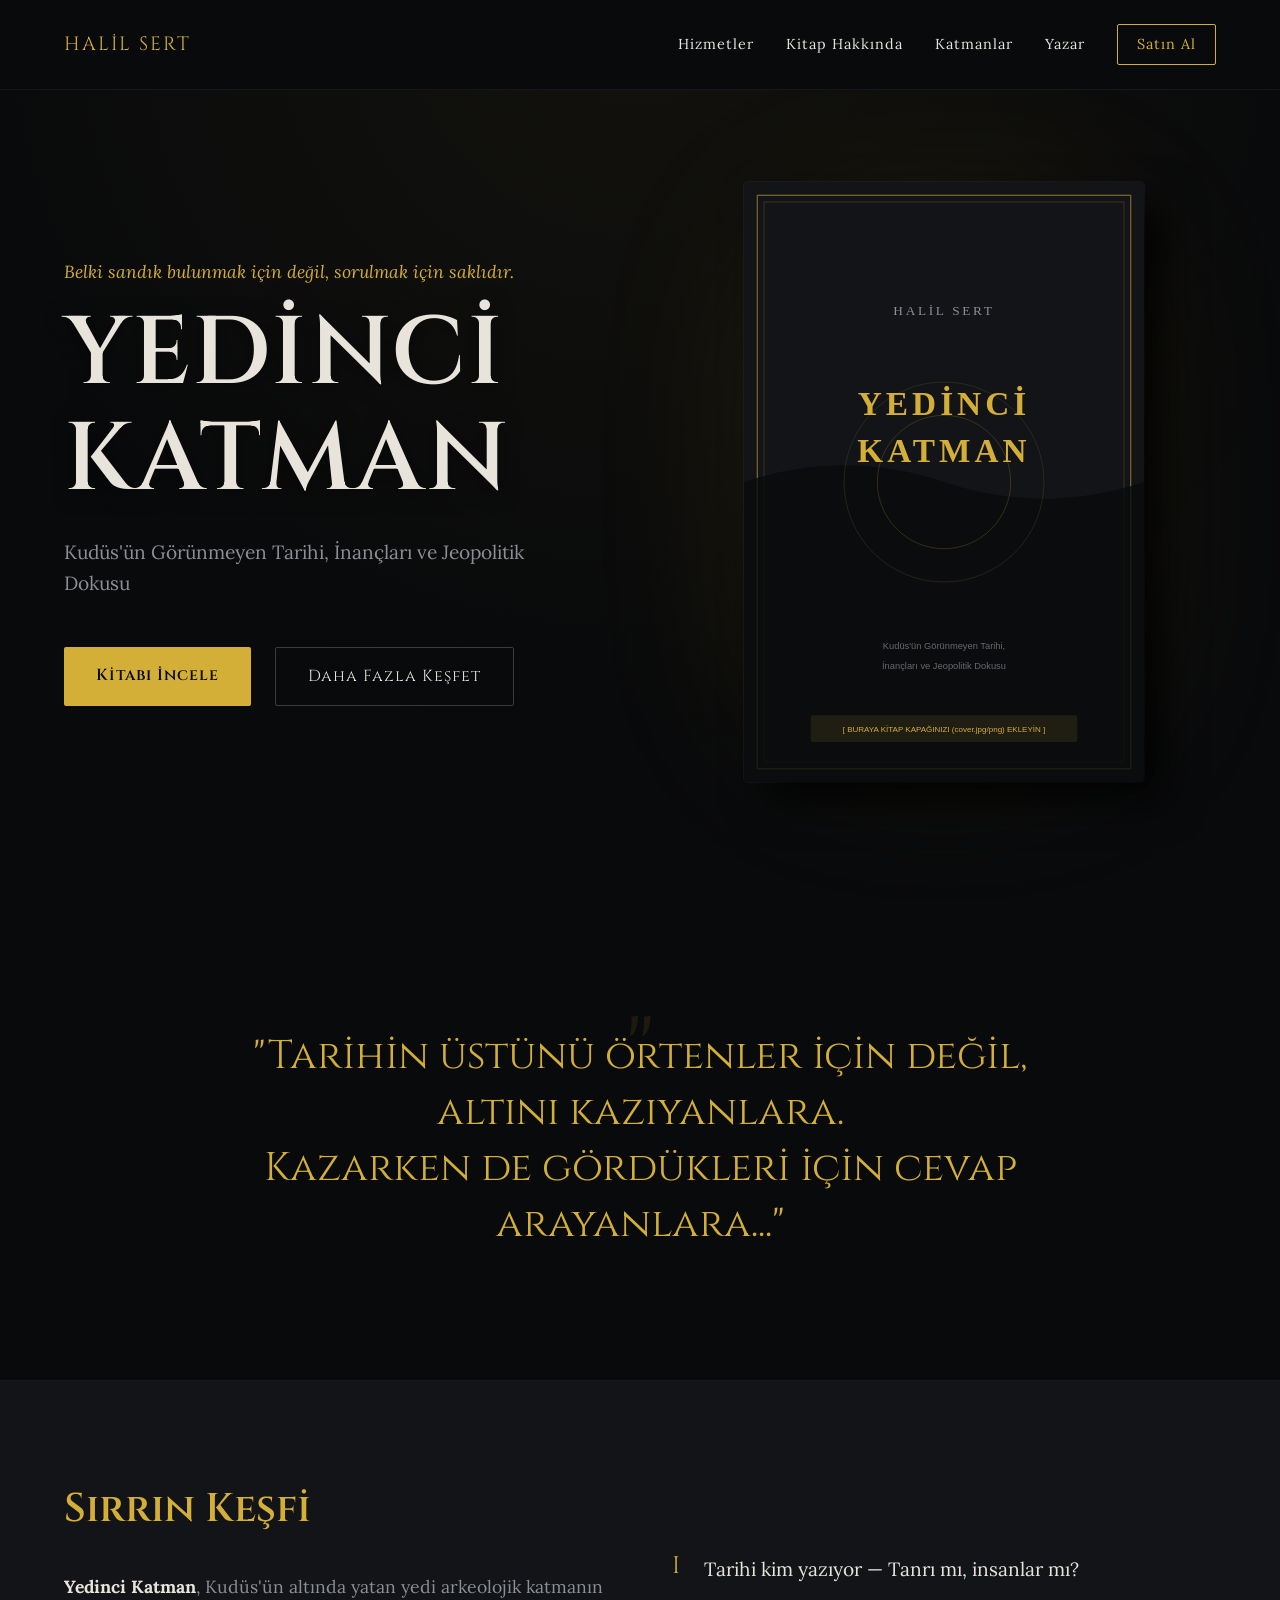
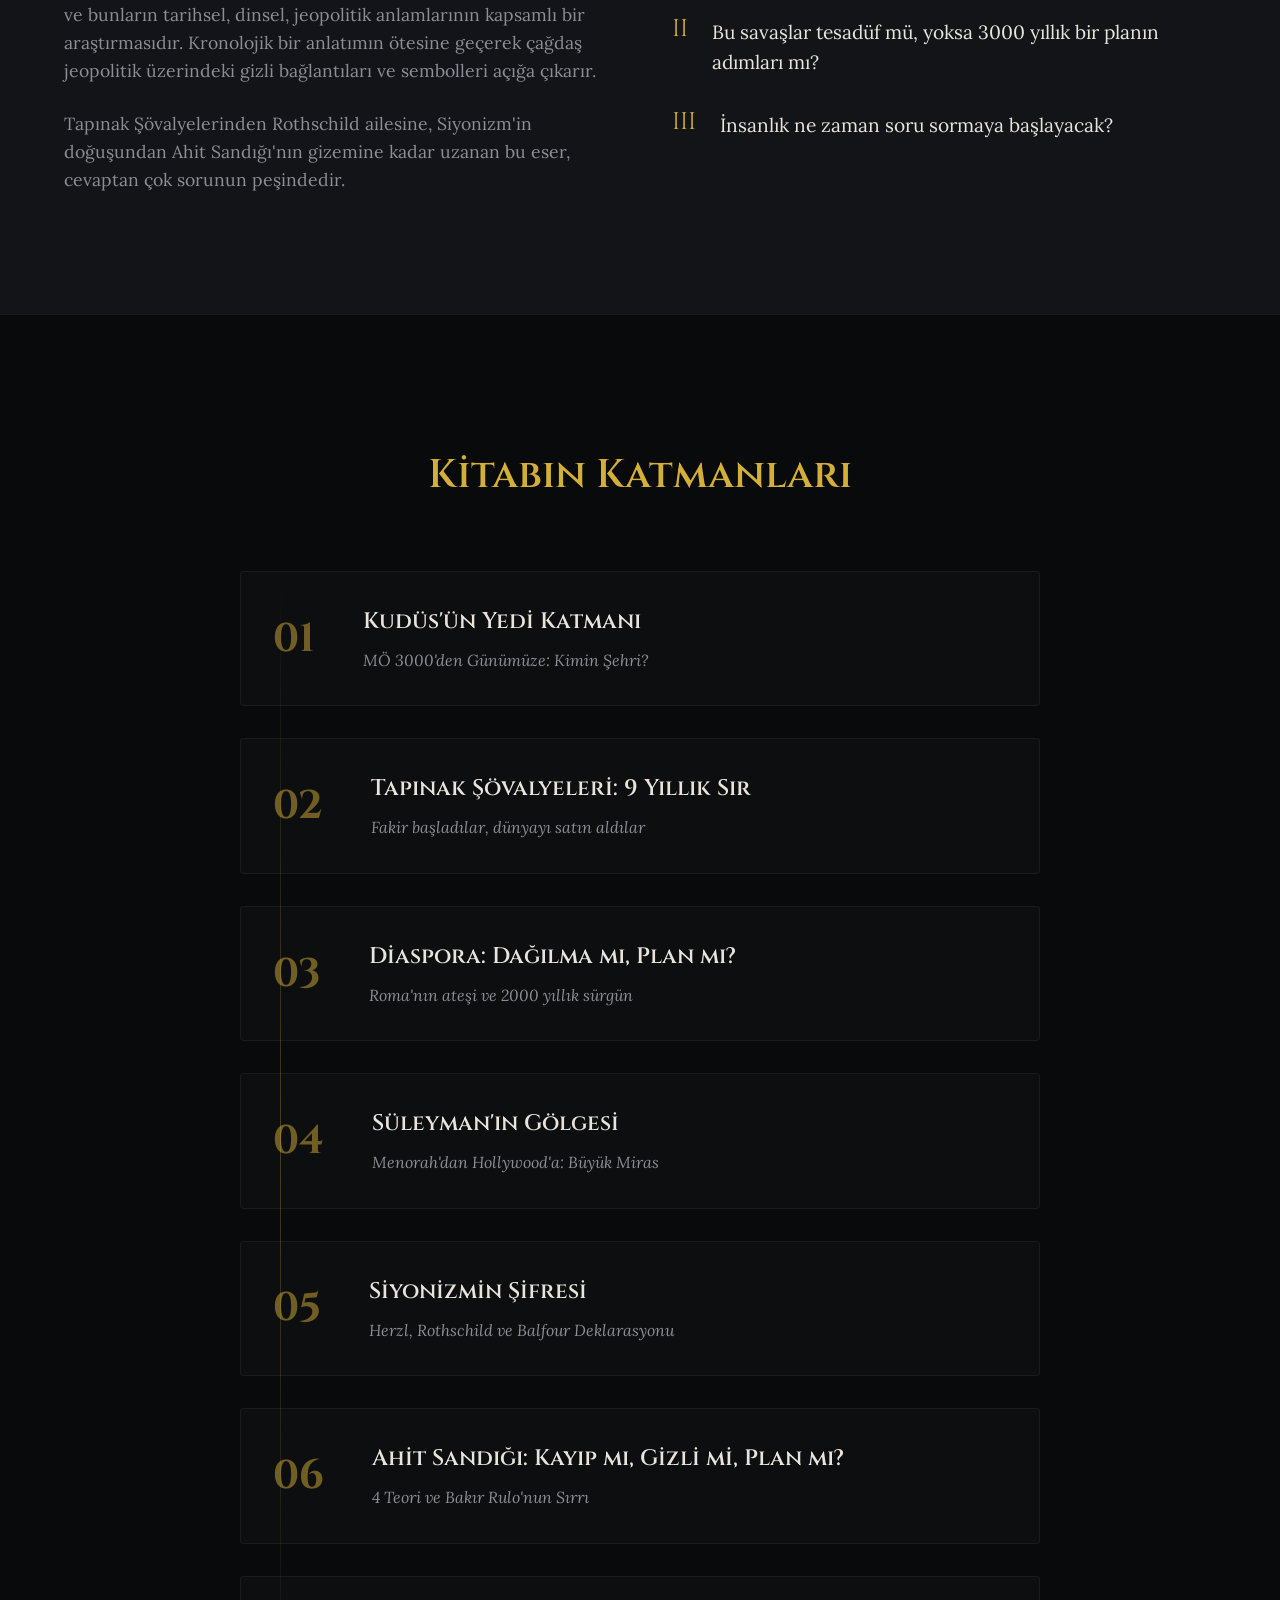
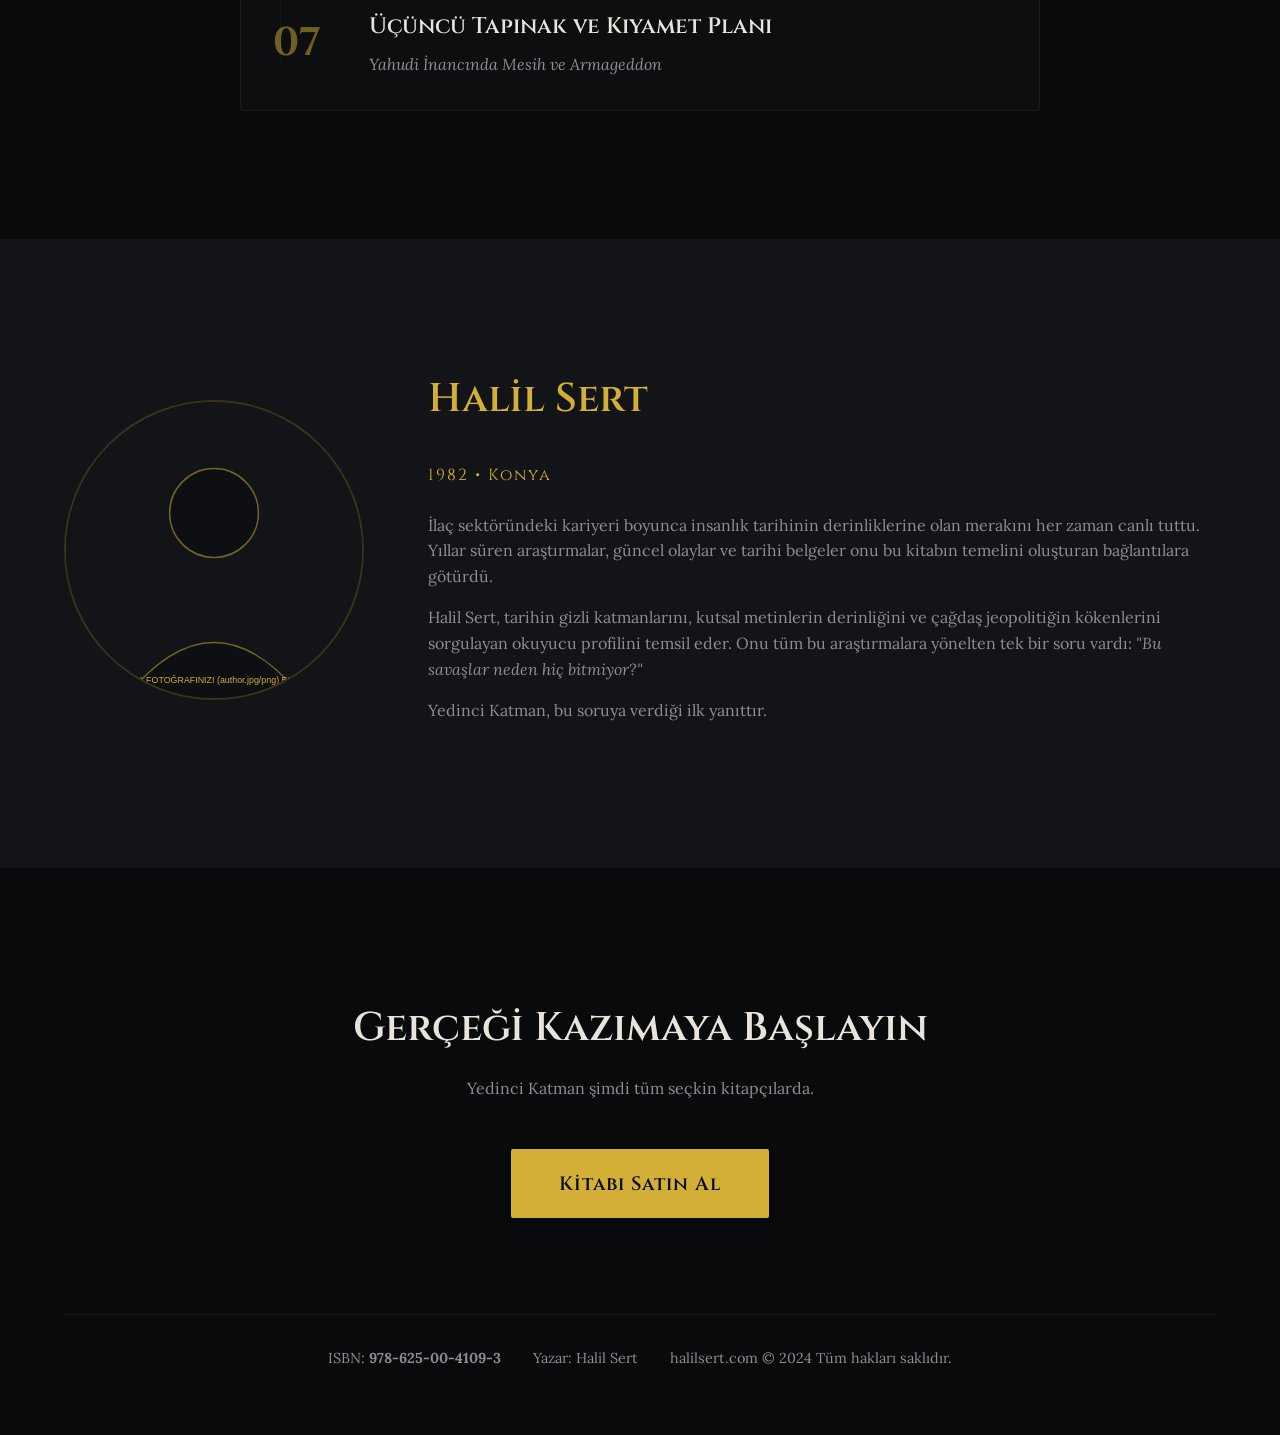
<file: public_html/index.html>
<!DOCTYPE html>
<html lang="tr">
<head>
    <meta charset="UTF-8">
    <meta name="viewport" content="width=device-width, initial-scale=1.0">
    <title>Yedinci Katman | Halil Sert</title>
    <meta name="description" content="Kudüs'ün Görünmeyen Tarihi, İnançları ve Jeopolitik Dokusu">
    <link rel="preconnect" href="https://fonts.googleapis.com">
    <link rel="preconnect" href="https://fonts.gstatic.com" crossorigin>
    <link href="https://fonts.googleapis.com/css2?family=Cinzel:wght@400;600;700&family=Lora:ital,wght@0,400;0,500;1,400&display=swap" rel="stylesheet">
    <link rel="stylesheet" href="assets/css/style.css">
</head>
<body>
    <!-- Background Texture -->
    <div class="bg-texture"></div>

    <!-- Navigation -->
    <nav class="navbar reveal">
        <div class="nav-brand">HALİL SERT</div>
        <div class="nav-links">
            <a href="hizmetler.html">Hizmetler</a>
            <a href="#about">Kitap Hakkında</a>
            <a href="#chapters">Katmanlar</a>
            <a href="#author">Yazar</a>
            <a href="#buy" class="cta-nav">Satın Al</a>
        </div>
    </nav>

    <!-- Hero Section -->
    <header class="hero">
        <div class="hero-content">
            <p class="tagline reveal">Belki sandık bulunmak için değil, sorulmak için saklıdır.</p>
            <h1 class="title reveal" style="transition-delay: 0.2s">YEDİNCİ<br>KATMAN</h1>
            <p class="subtitle reveal" style="transition-delay: 0.4s">Kudüs'ün Görünmeyen Tarihi, İnançları ve Jeopolitik Dokusu</p>
            <div class="hero-actions reveal" style="transition-delay: 0.6s">
                <a href="#buy" class="btn-primary">Kitabı İncele</a>
                <a href="#about" class="btn-secondary">Daha Fazla Keşfet</a>
            </div>
        </div>
        <div class="hero-visual reveal" style="transition-delay: 0.8s">
            <div class="book-mockup">
                <!-- Yerel görsel yoluna dikkat edin -->
                <img src="assets/images/cover.svg" alt="Yedinci Katman Kitap Kapağı" class="book-cover">
                <div class="book-glow"></div>
            </div>
        </div>
    </header>

    <!-- Dedication / Hook -->
    <section class="dedication">
        <div class="container">
            <div class="quote-wrapper reveal">
                <blockquote>
                    "Tarihin üstünü örtenler için değil, altını kazıyanlara.<br>
                    Kazarken de gördükleri için cevap arayanlara..."
                </blockquote>
            </div>
        </div>
    </section>

    <!-- About Book -->
    <section id="about" class="about-book">
        <div class="container">
            <div class="about-grid">
                <div class="about-text reveal">
                    <h2 class="section-title">Sırrın Keşfi</h2>
                    <p><strong>Yedinci Katman</strong>, Kudüs'ün altında yatan yedi arkeolojik katmanın ve bunların tarihsel, dinsel, jeopolitik anlamlarının kapsamlı bir araştırmasıdır. Kronolojik bir anlatımın ötesine geçerek çağdaş jeopolitik üzerindeki gizli bağlantıları ve sembolleri açığa çıkarır.</p>
                    <p>Tapınak Şövalyelerinden Rothschild ailesine, Siyonizm'in doğuşundan Ahit Sandığı'nın gizemine kadar uzanan bu eser, cevaptan çok sorunun peşindedir.</p>
                </div>
                <div class="about-questions reveal" style="transition-delay: 0.2s">
                    <ul>
                        <li><span>I</span> Tarihi kim yazıyor — Tanrı mı, insanlar mı?</li>
                        <li><span>II</span> Bu savaşlar tesadüf mü, yoksa 3000 yıllık bir planın adımları mı?</li>
                        <li><span>III</span> İnsanlık ne zaman soru sormaya başlayacak?</li>
                    </ul>
                </div>
            </div>
        </div>
    </section>

    <!-- Chapters (The 7 Layers) -->
    <section id="chapters" class="chapters">
        <div class="container">
            <h2 class="section-title center reveal">Kitabın Katmanları</h2>
            <div class="timeline">
                
                <div class="layer-card reveal">
                    <div class="layer-num">01</div>
                    <div class="layer-content">
                        <h3>Kudüs'ün Yedi Katmanı</h3>
                        <p>MÖ 3000'den Günümüze: Kimin Şehri?</p>
                    </div>
                </div>

                <div class="layer-card reveal">
                    <div class="layer-num">02</div>
                    <div class="layer-content">
                        <h3>Tapınak Şövalyeleri: 9 Yıllık Sır</h3>
                        <p>Fakir başladılar, dünyayı satın aldılar</p>
                    </div>
                </div>

                <div class="layer-card reveal">
                    <div class="layer-num">03</div>
                    <div class="layer-content">
                        <h3>Diaspora: Dağılma mı, Plan mı?</h3>
                        <p>Roma'nın ateşi ve 2000 yıllık sürgün</p>
                    </div>
                </div>

                <div class="layer-card reveal">
                    <div class="layer-num">04</div>
                    <div class="layer-content">
                        <h3>Süleyman'ın Gölgesi</h3>
                        <p>Menorah'dan Hollywood'a: Büyük Miras</p>
                    </div>
                </div>

                <div class="layer-card reveal">
                    <div class="layer-num">05</div>
                    <div class="layer-content">
                        <h3>Siyonizmin Şifresi</h3>
                        <p>Herzl, Rothschild ve Balfour Deklarasyonu</p>
                    </div>
                </div>

                <div class="layer-card reveal">
                    <div class="layer-num">06</div>
                    <div class="layer-content">
                        <h3>Ahit Sandığı: Kayıp mı, Gizli mi, Plan mı?</h3>
                        <p>4 Teori ve Bakır Rulo'nun Sırrı</p>
                    </div>
                </div>

                <div class="layer-card reveal">
                    <div class="layer-num">07</div>
                    <div class="layer-content">
                        <h3>Üçüncü Tapınak ve Kıyamet Planı</h3>
                        <p>Yahudi İnancında Mesih ve Armageddon</p>
                    </div>
                </div>

            </div>
        </div>
    </section>

    <!-- Author Section -->
    <section id="author" class="author">
        <div class="container author-container">
            <div class="author-image reveal">
                <img src="assets/images/author.svg" alt="Halil Sert">
            </div>
            <div class="author-info reveal" style="transition-delay: 0.2s">
                <h2 class="section-title">Halil Sert</h2>
                <div class="author-meta">1982 • Konya</div>
                <p>İlaç sektöründeki kariyeri boyunca insanlık tarihinin derinliklerine olan merakını her zaman canlı tuttu. Yıllar süren araştırmalar, güncel olaylar ve tarihi belgeler onu bu kitabın temelini oluşturan bağlantılara götürdü.</p>
                <p>Halil Sert, tarihin gizli katmanlarını, kutsal metinlerin derinliğini ve çağdaş jeopolitiğin kökenlerini sorgulayan okuyucu profilini temsil eder. Onu tüm bu araştırmalara yönelten tek bir soru vardı: <em>"Bu savaşlar neden hiç bitmiyor?"</em></p>
                <p>Yedinci Katman, bu soruya verdiği ilk yanıttır.</p>
            </div>
        </div>
    </section>

    <!-- CTA & Footer -->
    <footer id="buy" class="footer">
        <div class="container footer-content reveal">
            <h2 class="cta-title">Gerçeği Kazımaya Başlayın</h2>
            <p>Yedinci Katman şimdi tüm seçkin kitapçılarda.</p>
            <a href="#" class="btn-primary cta-btn">Kitabı Satın Al</a>
            
            <div class="footer-meta">
                <p>ISBN: <strong>978-625-00-4109-3</strong></p>
                <p>Yazar: Halil Sert</p>
                <p>halilsert.com © 2024 Tüm hakları saklıdır.</p>
            </div>
        </div>
    </footer>

    <script src="assets/js/main.js"></script>
</body>
</html>
</file>
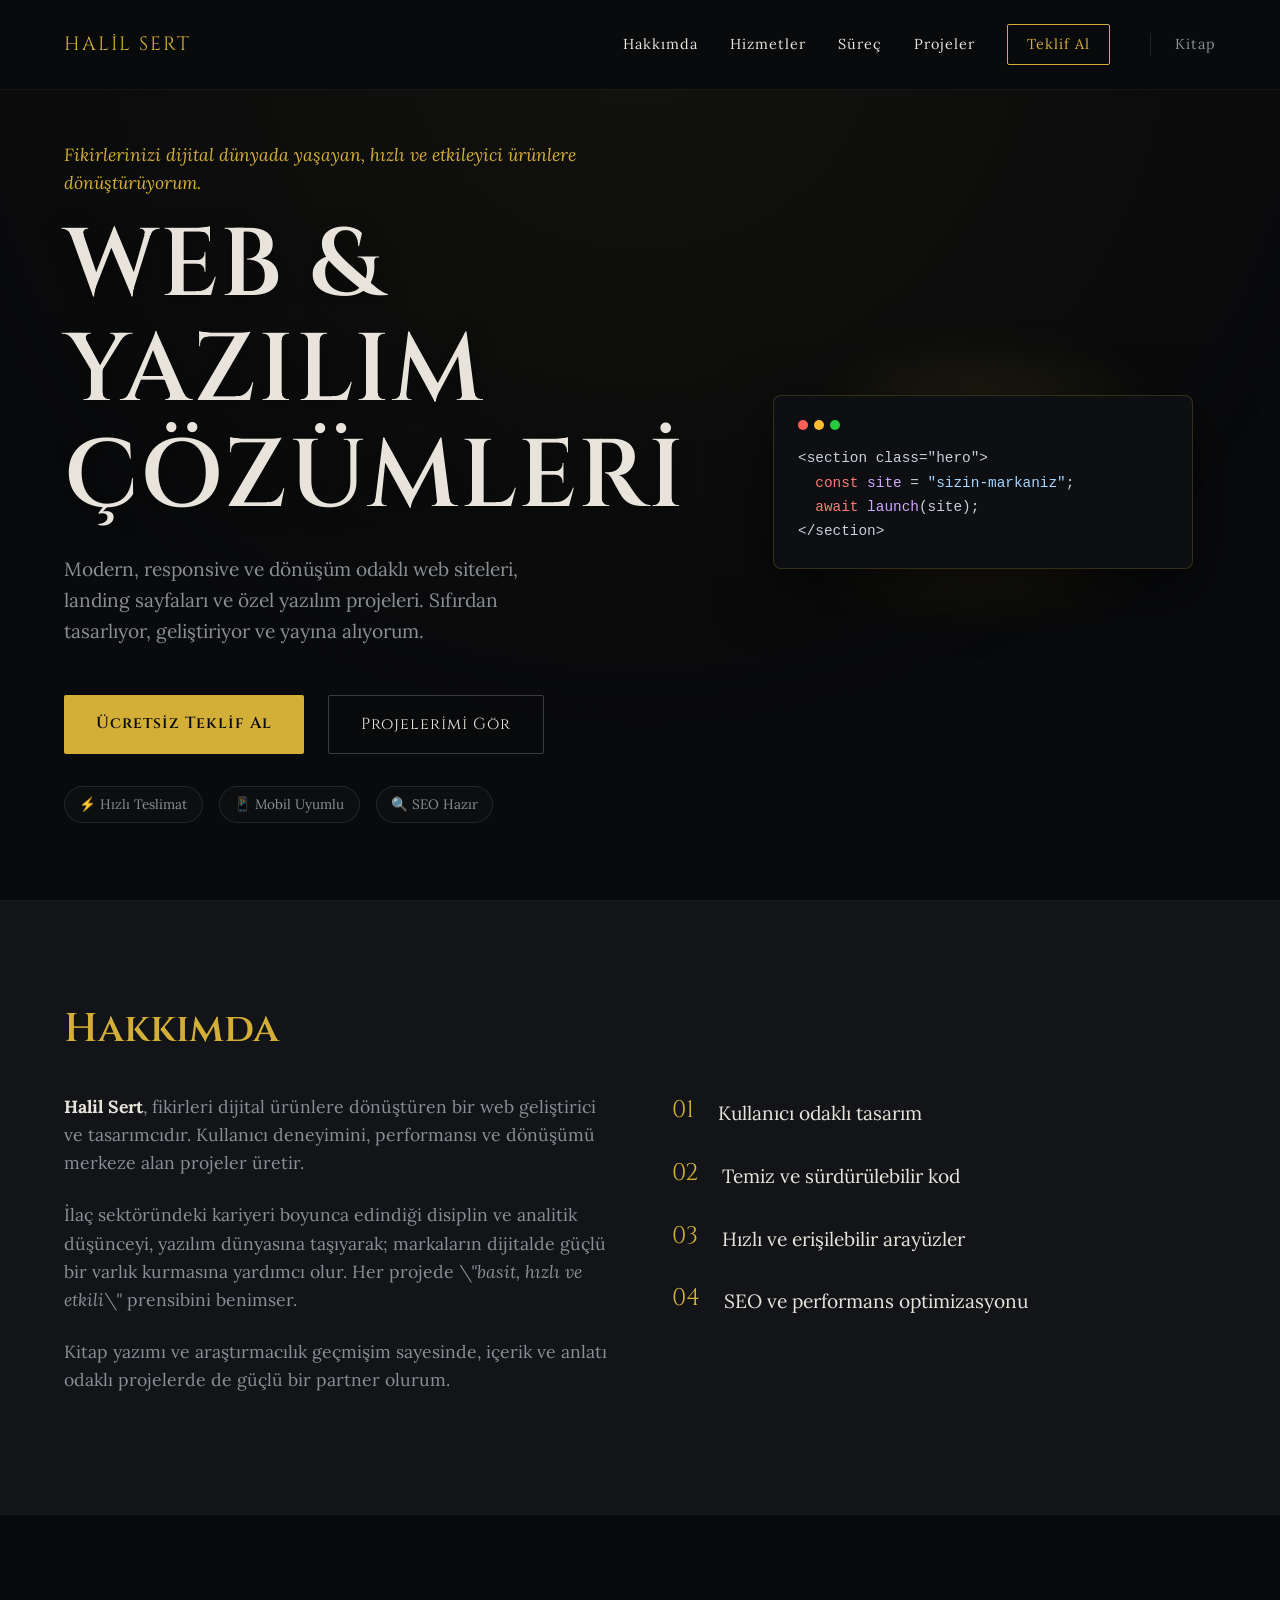
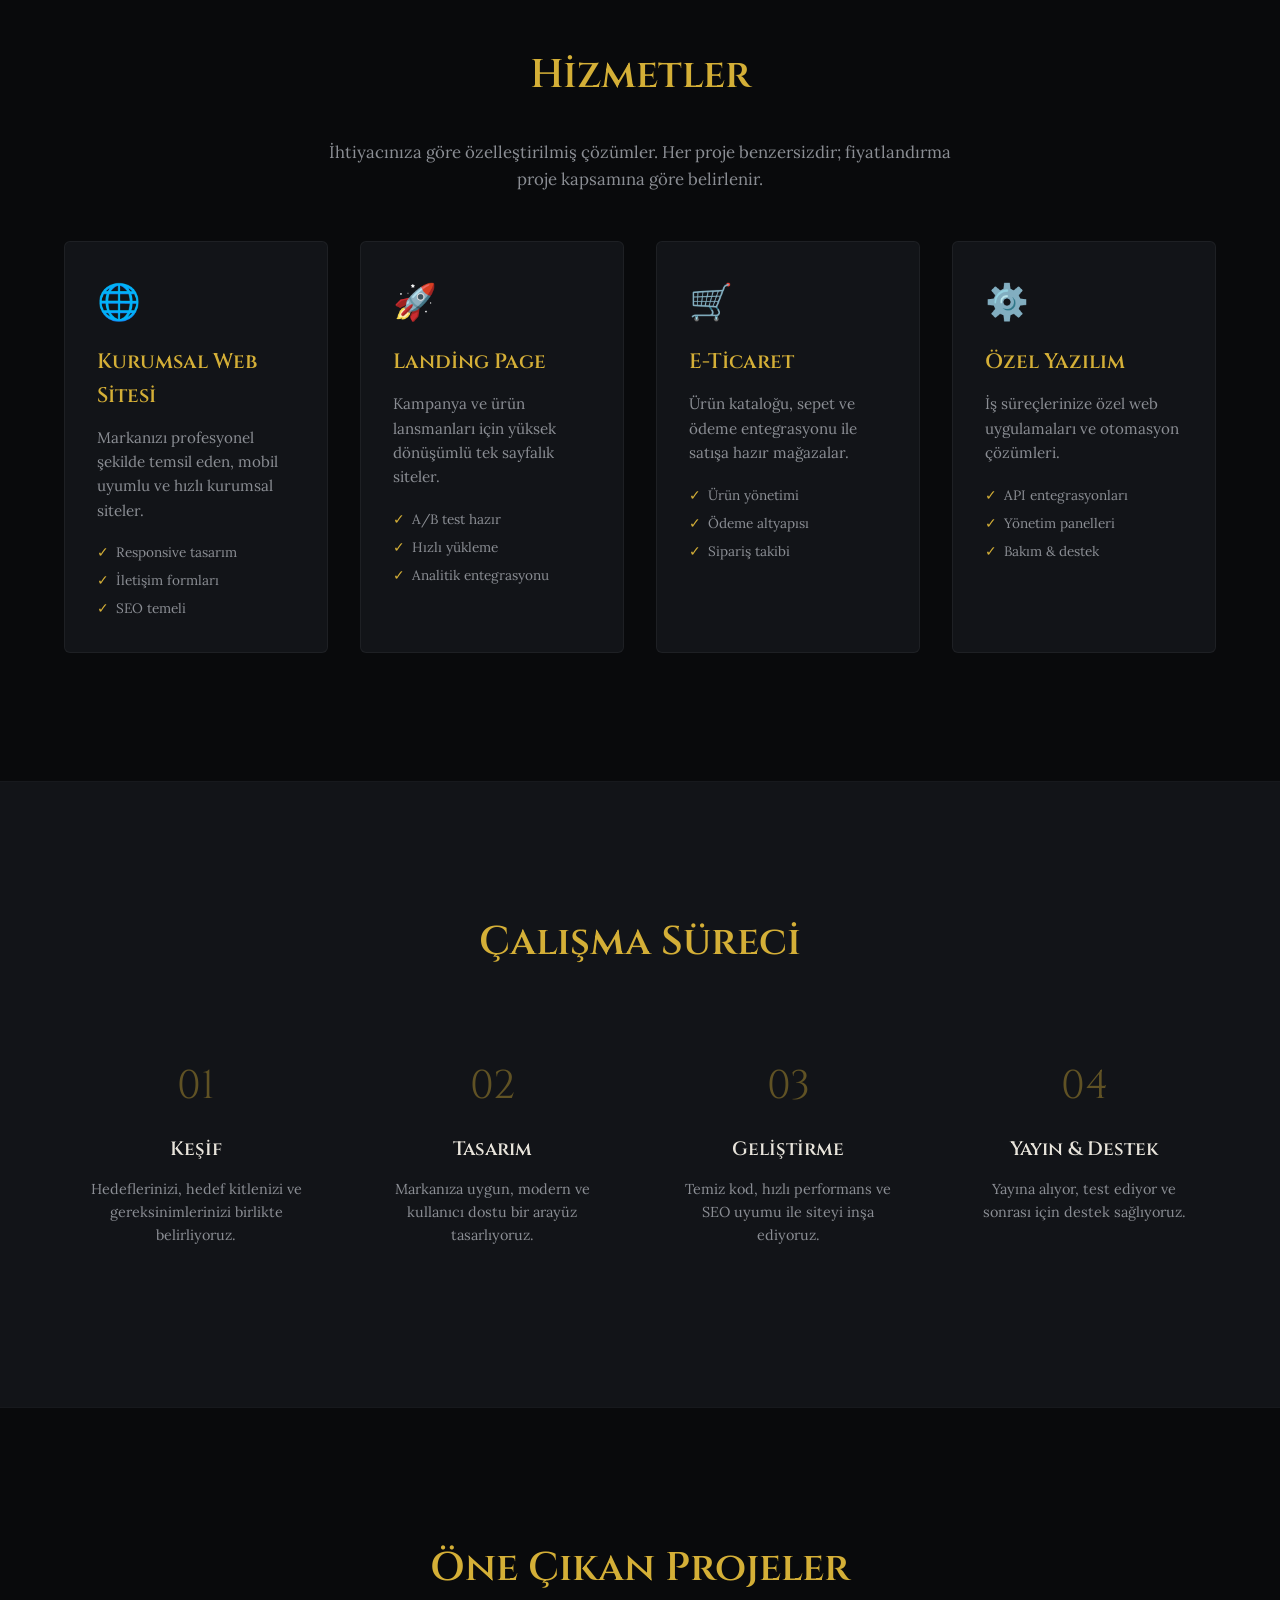
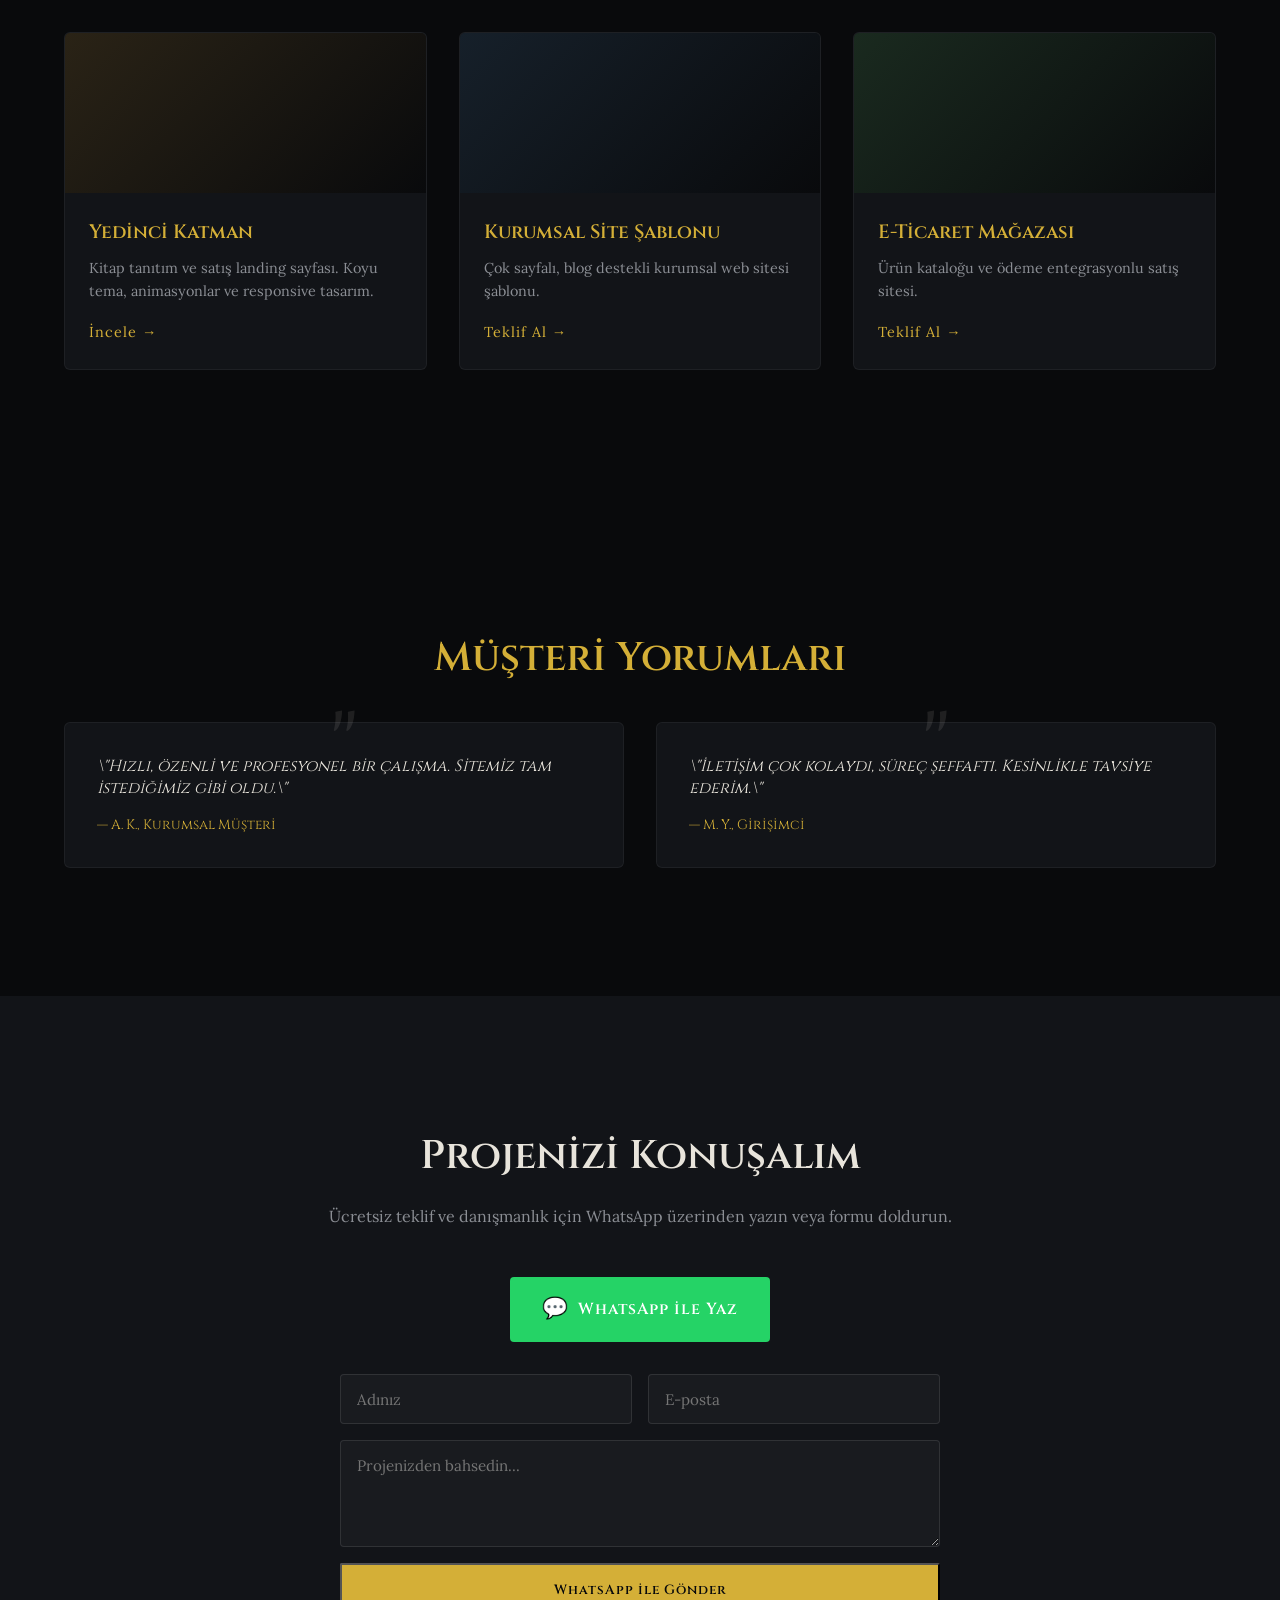
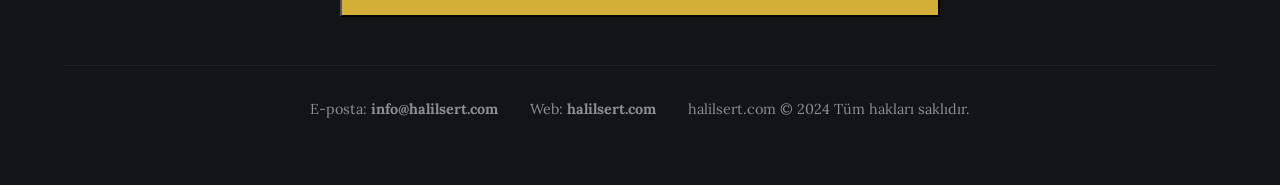
<file: public_html/hizmetler.html>
<!DOCTYPE html>
<html lang="tr">
<head>
    <meta charset="UTF-8">
    <meta name="viewport" content="width=device-width, initial-scale=1.0">
    <title>Halil Sert | Web & Yazılım Çözümleri</title>
    <meta name="description" content="Halil Sert — modern, hızlı ve dönüşüm odaklı web siteleri ve özel yazılım çözümleri. Teklif almak için iletişime geçin.">
    <link rel="preconnect" href="https://fonts.googleapis.com">
    <link rel="preconnect" href="https://fonts.gstatic.com" crossorigin>
    <link href="https://fonts.googleapis.com/css2?family=Cinzel:wght@400;600;700&family=Lora:ital,wght@0,400;0,500;1,400&family=Inter:wght@300;400;500;600&display=swap" rel="stylesheet">
    <link rel="stylesheet" href="assets/css/style.css">
    <link rel="stylesheet" href="assets/css/services.css">
</head>
<body>
    <div class="bg-texture"></div>

    <!-- Navigation -->
    <nav class="navbar reveal">
        <a href="index.html" class="nav-brand">HALİL SERT</a>
        <div class="nav-links">
            <a href="#about">Hakkımda</a>
            <a href="#services">Hizmetler</a>
            <a href="#process">Süreç</a>
            <a href="#projects">Projeler</a>
            <a href="#contact" class="cta-nav">Teklif Al</a>
            <a href="index.html" class="nav-book">Kitap</a>
        </div>
    </nav>

    <!-- Hero -->
    <header class="hero hero-services">
        <div class="hero-content">
            <p class="tagline reveal">Fikirlerinizi dijital dünyada yaşayan, hızlı ve etkileyici ürünlere dönüştürüyorum.</p>
            <h1 class="title reveal" style="transition-delay: 0.2s">WEB &amp;<br>YAZILIM<br>ÇÖZÜMLERİ</h1>
            <p class="subtitle reveal" style="transition-delay: 0.4s">Modern, responsive ve dönüşüm odaklı web siteleri, landing sayfaları ve özel yazılım projeleri. Sıfırdan tasarlıyor, geliştiriyor ve yayına alıyorum.</p>
            <div class="hero-actions reveal" style="transition-delay: 0.6s">
                <a href="#contact" class="btn-primary">Ücretsiz Teklif Al</a>
                <a href="#projects" class="btn-secondary">Projelerimi Gör</a>
            </div>
            <div class="hero-badges reveal" style="transition-delay: 0.8s">
                <span>⚡ Hızlı Teslimat</span>
                <span>📱 Mobil Uyumlu</span>
                <span>🔍 SEO Hazır</span>
            </div>
        </div>
        <div class="hero-visual reveal" style="transition-delay: 0.8s">
            <div class="code-card">
                <div class="code-dots"><span></span><span></span><span></span></div>
                <pre><code>&lt;section class="hero"&gt;
  <span class="kw">const</span> <span class="fn">site</span> = <span class="str">"sizin-markaniz"</span>;
  <span class="kw">await</span> <span class="fn">launch</span>(site);
&lt;/section&gt;</code></pre>
                <div class="code-glow"></div>
            </div>
        </div>
    </header>

    <!-- About -->
    <section id="about" class="about-book">
        <div class="container">
            <div class="about-grid">
                <div class="about-text reveal">
                    <h2 class="section-title">Hakkımda</h2>
                    <p><strong>Halil Sert</strong>, fikirleri dijital ürünlere dönüştüren bir web geliştirici ve tasarımcıdır. Kullanıcı deneyimini, performansı ve dönüşümü merkeze alan projeler üretir.</p>
                    <p>İlaç sektöründeki kariyeri boyunca edindiği disiplin ve analitik düşünceyi, yazılım dünyasına taşıyarak; markaların dijitalde güçlü bir varlık kurmasına yardımcı olur. Her projede <em>\"basit, hızlı ve etkili\"</em> prensibini benimser.</p>
                    <p>Kitap yazımı ve araştırmacılık geçmişim sayesinde, içerik ve anlatı odaklı projelerde de güçlü bir partner olurum.</p>
                </div>
                <div class="about-questions reveal" style="transition-delay: 0.2s">
                    <ul>
                        <li><span>01</span> Kullanıcı odaklı tasarım</li>
                        <li><span>02</span> Temiz ve sürdürülebilir kod</li>
                        <li><span>03</span> Hızlı ve erişilebilir arayüzler</li>
                        <li><span>04</span> SEO ve performans optimizasyonu</li>
                    </ul>
                </div>
            </div>
        </div>
    </section>

    <!-- Services -->
    <section id="services" class="chapters">
        <div class="container">
            <h2 class="section-title center reveal">Hizmetler</h2>
            <p class="section-sub center reveal" style="transition-delay:0.1s">İhtiyacınıza göre özelleştirilmiş çözümler. Her proje benzersizdir; fiyatlandırma proje kapsamına göre belirlenir.</p>
            <div class="services-grid">
                <div class="service-card reveal">
                    <div class="service-icon">🌐</div>
                    <h3>Kurumsal Web Sitesi</h3>
                    <p>Markanızı profesyonel şekilde temsil eden, mobil uyumlu ve hızlı kurumsal siteler.</p>
                    <ul>
                        <li>Responsive tasarım</li>
                        <li>İletişim formları</li>
                        <li>SEO temeli</li>
                    </ul>
                </div>
                <div class="service-card reveal" style="transition-delay:0.1s">
                    <div class="service-icon">🚀</div>
                    <h3>Landing Page</h3>
                    <p>Kampanya ve ürün lansmanları için yüksek dönüşümlü tek sayfalık siteler.</p>
                    <ul>
                        <li>A/B test hazır</li>
                        <li>Hızlı yükleme</li>
                        <li>Analitik entegrasyonu</li>
                    </ul>
                </div>
                <div class="service-card reveal" style="transition-delay:0.2s">
                    <div class="service-icon">🛒</div>
                    <h3>E-Ticaret</h3>
                    <p>Ürün kataloğu, sepet ve ödeme entegrasyonu ile satışa hazır mağazalar.</p>
                    <ul>
                        <li>Ürün yönetimi</li>
                        <li>Ödeme altyapısı</li>
                        <li>Sipariş takibi</li>
                    </ul>
                </div>
                <div class="service-card reveal" style="transition-delay:0.3s">
                    <div class="service-icon">⚙️</div>
                    <h3>Özel Yazılım</h3>
                    <p>İş süreçlerinize özel web uygulamaları ve otomasyon çözümleri.</p>
                    <ul>
                        <li>API entegrasyonları</li>
                        <li>Yönetim panelleri</li>
                        <li>Bakım & destek</li>
                    </ul>
                </div>
            </div>
        </div>
    </section>

    <!-- Process -->
    <section id="process" class="process">
        <div class="container">
            <h2 class="section-title center reveal">Çalışma Süreci</h2>
            <div class="process-steps">
                <div class="step reveal">
                    <div class="step-num">01</div>
                    <h3>Keşif</h3>
                    <p>Hedeflerinizi, hedef kitlenizi ve gereksinimlerinizi birlikte belirliyoruz.</p>
                </div>
                <div class="step reveal" style="transition-delay:0.1s">
                    <div class="step-num">02</div>
                    <h3>Tasarım</h3>
                    <p>Markanıza uygun, modern ve kullanıcı dostu bir arayüz tasarlıyoruz.</p>
                </div>
                <div class="step reveal" style="transition-delay:0.2s">
                    <div class="step-num">03</div>
                    <h3>Geliştirme</h3>
                    <p>Temiz kod, hızlı performans ve SEO uyumu ile siteyi inşa ediyoruz.</p>
                </div>
                <div class="step reveal" style="transition-delay:0.3s">
                    <div class="step-num">04</div>
                    <h3>Yayın & Destek</h3>
                    <p>Yayına alıyor, test ediyor ve sonrası için destek sağlıyoruz.</p>
                </div>
            </div>
        </div>
    </section>

    <!-- Projects -->
    <section id="projects" class="chapters">
        <div class="container">
            <h2 class="section-title center reveal">Öne Çıkan Projeler</h2>
            <div class="projects-grid">
                <article class="project-card reveal">
                    <div class="project-thumb thumb-1"></div>
                    <div class="project-body">
                        <h3>Yedinci Katman</h3>
                        <p>Kitap tanıtım ve satış landing sayfası. Koyu tema, animasyonlar ve responsive tasarım.</p>
                        <a href="index.html" class="project-link">İncele →</a>
                    </div>
                </article>
                <article class="project-card reveal" style="transition-delay:0.1s">
                    <div class="project-thumb thumb-2"></div>
                    <div class="project-body">
                        <h3>Kurumsal Site Şablonu</h3>
                        <p>Çok sayfalı, blog destekli kurumsal web sitesi şablonu.</p>
                        <a href="#contact" class="project-link">Teklif Al →</a>
                    </div>
                </article>
                <article class="project-card reveal" style="transition-delay:0.2s">
                    <div class="project-thumb thumb-3"></div>
                    <div class="project-body">
                        <h3>E-Ticaret Mağazası</h3>
                        <p>Ürün kataloğu ve ödeme entegrasyonlu satış sitesi.</p>
                        <a href="#contact" class="project-link">Teklif Al →</a>
                    </div>
                </article>
            </div>
        </div>
    </section>

    <!-- Testimonials -->
    <section class="testimonials">
        <div class="container">
            <h2 class="section-title center reveal">Müşteri Yorumları</h2>
            <div class="testi-grid">
                <blockquote class="testi reveal">
                    <p>\"Hızlı, özenli ve profesyonel bir çalışma. Sitemiz tam istediğimiz gibi oldu.\"</p>
                    <footer>— A. K., Kurumsal Müşteri</footer>
                </blockquote>
                <blockquote class="testi reveal" style="transition-delay:0.1s">
                    <p>\"İletişim çok kolaydı, süreç şeffaftı. Kesinlikle tavsiye ederim.\"</p>
                    <footer>— M. Y., Girişimci</footer>
                </blockquote>
            </div>
        </div>
    </section>

    <!-- Contact -->
    <section id="contact" class="footer contact-section">
        <div class="container footer-content reveal">
            <h2 class="cta-title">Projenizi Konuşalım</h2>
            <p>Ücretsiz teklif ve danışmanlık için WhatsApp üzerinden yazın veya formu doldurun.</p>

            <div class="contact-actions">
                <!-- WhatsApp number placeholder: replace 905551234567 with your real number -->
                <a href="https://wa.me/905551234567?text=Merhaba%20Halil%2C%20web%20sitesi%20teklifi%20almak%20istiyorum." class="btn-whatsapp" target="_blank" rel="noopener">
                    <span class="wa-icon">💬</span> WhatsApp ile Yaz
                </a>
            </div>

            <form id="contactForm" class="contact-form" onsubmit="return sendWhatsApp(event)">
                <div class="form-row">
                    <input type="text" id="cf-name" placeholder="Adınız" required>
                    <input type="email" id="cf-email" placeholder="E-posta" required>
                </div>
                <textarea id="cf-msg" placeholder="Projenizden bahsedin..." rows="4" required></textarea>
                <button type="submit" class="btn-primary">WhatsApp ile Gönder</button>
            </form>

            <div class="footer-meta">
                <p>E-posta: <strong>info@halilsert.com</strong></p>
                <p>Web: <strong>halilsert.com</strong></p>
                <p>halilsert.com © 2024 Tüm hakları saklıdır.</p>
            </div>
        </div>
    </section>

    <script src="assets/js/main.js"></script>
    <script src="assets/js/services.js"></script>
</body>
</html>
</file>
<file: public_html/assets/css/style.css>
/* VARIABLES & THEME */
:root {
    --bg-dark: #090a0c;
    --bg-card: #121418;
    --text-main: #e8e4db;
    --text-muted: #8b8e94;
    --gold: #d4af37;
    --gold-dim: rgba(212, 175, 55, 0.2);
    --font-heading: 'Cinzel', serif;
    --font-body: 'Lora', serif;
}

/* RESET & BASE */
* {
    margin: 0;
    padding: 0;
    box-sizing: border-box;
}

html {
    scroll-behavior: smooth;
    background-color: var(--bg-dark);
    color: var(--text-main);
    font-family: var(--font-body);
    line-height: 1.6;
}

body {
    overflow-x: hidden;
}

.container {
    width: 90%;
    max-width: 1200px;
    margin: 0 auto;
}

/* TYPOGRAPHY */
h1, h2, h3, h4 {
    font-family: var(--font-heading);
    font-weight: 600;
}

a {
    text-decoration: none;
    color: inherit;
}

.section-title {
    font-size: 2.5rem;
    color: var(--gold);
    margin-bottom: 2rem;
    position: relative;
    display: inline-block;
}

.section-title.center {
    display: block;
    text-align: center;
}

/* BACKGROUND TEXTURE */
.bg-texture {
    position: fixed;
    top: 0; left: 0; right: 0; bottom: 0;
    background: radial-gradient(circle at 50% 0%, rgba(212, 175, 55, 0.05) 0%, transparent 70%);
    pointer-events: none;
    z-index: -1;
}

/* NAVIGATION */
.navbar {
    position: fixed;
    top: 0; left: 0; right: 0;
    padding: 1.5rem 5%;
    display: flex;
    justify-content: space-between;
    align-items: center;
    background: rgba(9, 10, 12, 0.9);
    backdrop-filter: blur(10px);
    z-index: 100;
    border-bottom: 1px solid rgba(255, 255, 255, 0.05);
}

.nav-brand {
    font-family: var(--font-heading);
    font-size: 1.2rem;
    letter-spacing: 2px;
    color: var(--gold);
}

.nav-links {
    display: flex;
    gap: 2rem;
    align-items: center;
}

.nav-links a {
    font-size: 0.9rem;
    letter-spacing: 1px;
    transition: color 0.3s;
}

.nav-links a:hover {
    color: var(--gold);
}

.cta-nav {
    border: 1px solid var(--gold);
    padding: 0.5rem 1.2rem;
    border-radius: 2px;
    color: var(--gold) !important;
}

.cta-nav:hover {
    background: var(--gold);
    color: var(--bg-dark) !important;
}

/* HERO SECTION */
.hero {
    min-height: 100vh;
    display: flex;
    align-items: center;
    padding: 6rem 5% 2rem;
    position: relative;
    gap: 4rem;
}

.hero-content {
    flex: 1;
}

.tagline {
    font-style: italic;
    color: var(--gold);
    margin-bottom: 1rem;
    font-size: 1.1rem;
}

.title {
    font-size: clamp(3rem, 8vw, 6rem);
    line-height: 1.1;
    margin-bottom: 1.5rem;
    letter-spacing: 2px;
    text-shadow: 0 4px 20px rgba(0,0,0,0.5);
}

.subtitle {
    font-size: 1.2rem;
    color: var(--text-muted);
    max-width: 500px;
    margin-bottom: 3rem;
}

.hero-actions {
    display: flex;
    gap: 1.5rem;
}

.btn-primary, .btn-secondary {
    padding: 1rem 2rem;
    font-family: var(--font-heading);
    letter-spacing: 1px;
    transition: all 0.3s ease;
    border-radius: 2px;
}

.btn-primary {
    background: var(--gold);
    color: var(--bg-dark);
    font-weight: 600;
}

.btn-primary:hover {
    background: #e6c555;
    box-shadow: 0 0 20px var(--gold-dim);
}

.btn-secondary {
    border: 1px solid rgba(255, 255, 255, 0.2);
}

.btn-secondary:hover {
    border-color: var(--gold);
    color: var(--gold);
}

.hero-visual {
    flex: 1;
    display: flex;
    justify-content: center;
}

.book-mockup {
    position: relative;
    width: 100%;
    max-width: 400px;
}

.book-cover {
    width: 100%;
    height: auto;
    border-radius: 4px;
    box-shadow: 20px 20px 40px rgba(0,0,0,0.8), 
                0 0 0 1px rgba(255,255,255,0.05);
    z-index: 2;
    position: relative;
    display: block;
}

.book-glow {
    position: absolute;
    top: 50%; left: 50%;
    transform: translate(-50%, -50%);
    width: 80%; height: 80%;
    background: var(--gold);
    filter: blur(100px);
    opacity: 0.15;
    z-index: 1;
}

/* DEDICATION */
.dedication {
    padding: 8rem 0;
    text-align: center;
}

blockquote {
    font-size: clamp(1.5rem, 4vw, 2.5rem);
    font-family: var(--font-heading);
    line-height: 1.4;
    color: var(--gold);
    max-width: 800px;
    margin: 0 auto;
    position: relative;
}

blockquote::before {
    content: '"';
    position: absolute;
    top: -40px; left: 50%;
    transform: translateX(-50%);
    font-size: 6rem;
    opacity: 0.1;
}

/* ABOUT BOOK */
.about-book {
    padding: 6rem 0;
    background: var(--bg-card);
    border-top: 1px solid rgba(255,255,255,0.02);
    border-bottom: 1px solid rgba(255,255,255,0.02);
}

.about-grid {
    display: grid;
    grid-template-columns: 1fr 1fr;
    gap: 4rem;
    align-items: center;
}

.about-text p {
    margin-bottom: 1.5rem;
    font-size: 1.1rem;
    color: var(--text-muted);
}

.about-text p strong {
    color: var(--text-main);
}

.about-questions ul {
    list-style: none;
    display: flex;
    flex-direction: column;
    gap: 2rem;
}

.about-questions li {
    font-size: 1.2rem;
    display: flex;
    align-items: flex-start;
    gap: 1.5rem;
}

.about-questions span {
    font-family: var(--font-heading);
    color: var(--gold);
    font-size: 1.5rem;
    line-height: 1;
}

/* CHAPTERS */
.chapters {
    padding: 8rem 0;
}

.timeline {
    max-width: 800px;
    margin: 4rem auto 0;
    display: flex;
    flex-direction: column;
    gap: 2rem;
    position: relative;
}

.timeline::before {
    content: '';
    position: absolute;
    top: 0; bottom: 0; left: 40px;
    width: 1px;
    background: linear-gradient(to bottom, transparent, var(--gold), transparent);
    opacity: 0.3;
}

.layer-card {
    display: flex;
    align-items: center;
    gap: 3rem;
    background: rgba(255,255,255,0.02);
    padding: 2rem;
    border-radius: 4px;
    border: 1px solid rgba(255,255,255,0.05);
    transition: transform 0.3s, border-color 0.3s;
}

.layer-card:hover {
    transform: translateX(10px);
    border-color: var(--gold-dim);
}

.layer-num {
    font-family: var(--font-heading);
    font-size: 2.5rem;
    color: var(--gold);
    opacity: 0.5;
    font-weight: 700;
}

.layer-content h3 {
    font-size: 1.4rem;
    margin-bottom: 0.5rem;
}

.layer-content p {
    color: var(--text-muted);
    font-style: italic;
}

/* AUTHOR */
.author {
    padding: 8rem 0;
    background: var(--bg-card);
}

.author-container {
    display: flex;
    align-items: center;
    gap: 4rem;
}

.author-image {
    flex: 0 0 300px;
}

.author-image img {
    width: 100%;
    aspect-ratio: 1;
    object-fit: cover;
    border-radius: 50%;
    border: 2px solid var(--gold-dim);
}

.author-info {
    flex: 1;
}

.author-meta {
    font-family: var(--font-heading);
    color: var(--gold);
    margin-bottom: 1.5rem;
    letter-spacing: 2px;
}

.author-info p {
    margin-bottom: 1rem;
    color: var(--text-muted);
}

/* FOOTER */
.footer {
    padding: 8rem 0 4rem;
    text-align: center;
}

.cta-title {
    font-size: 2.5rem;
    margin-bottom: 1rem;
}

.footer > .container > p {
    margin-bottom: 3rem;
    color: var(--text-muted);
}

.cta-btn {
    font-size: 1.2rem;
    padding: 1.2rem 3rem;
    display: inline-block;
    margin-bottom: 6rem;
}

.footer-meta {
    border-top: 1px solid rgba(255,255,255,0.05);
    padding-top: 2rem;
    font-size: 0.9rem;
    color: var(--text-muted);
    display: flex;
    justify-content: center;
    gap: 2rem;
}

/* RESPONSIVE */
@media (max-width: 900px) {
    .hero {
        flex-direction: column;
        text-align: center;
        padding-top: 8rem;
    }
    .hero-actions {
        justify-content: center;
    }
    .about-grid, .author-container {
        grid-template-columns: 1fr;
        text-align: center;
        gap: 3rem;
    }
    .about-questions li {
        text-align: left;
    }
    .timeline::before {
        display: none;
    }
    .layer-card {
        flex-direction: column;
        text-align: center;
        gap: 1rem;
        padding: 2rem 1rem;
    }
    .author-image {
        margin: 0 auto;
    }
    .nav-links {
        display: none; /* Can implement hamburger later */
    }
    .footer-meta {
        flex-direction: column;
        gap: 1rem;
    }
}

/* ANIMATIONS */
.reveal {
    opacity: 0;
    transform: translateY(40px);
    transition: all 0.8s cubic-bezier(0.16, 1, 0.3, 1);
}
.reveal.active {
    opacity: 1;
    transform: translateY(0);
}
</file>
<file: public_html/assets/css/services.css>
/* SERVICES PAGE EXTRA STYLES */

.section-sub {
    color: var(--text-muted);
    max-width: 640px;
    margin: 0 auto 3rem;
    font-size: 1.05rem;
}

.section-sub.center { text-align: center; }

/* NAV extra */
.nav-book {
    font-size: 0.85rem;
    color: var(--text-muted);
    border-left: 1px solid rgba(255,255,255,0.1);
    padding-left: 1.5rem;
    margin-left: 0.5rem;
}
.nav-book:hover { color: var(--gold); }

/* HERO badges */
.hero-badges {
    display: flex;
    gap: 1rem;
    flex-wrap: wrap;
    margin-top: 2rem;
}
.hero-badges span {
    font-size: 0.85rem;
    padding: 0.4rem 0.9rem;
    border: 1px solid rgba(255,255,255,0.1);
    border-radius: 20px;
    color: var(--text-muted);
    background: rgba(255,255,255,0.02);
}

/* Code card */
.code-card {
    position: relative;
    background: #0d0f13;
    border: 1px solid rgba(212,175,55,0.2);
    border-radius: 8px;
    padding: 1.5rem;
    font-family: 'Courier New', monospace;
    box-shadow: 0 20px 60px rgba(0,0,0,0.6);
    max-width: 420px;
    width: 100%;
}
.code-dots {
    display: flex;
    gap: 6px;
    margin-bottom: 1rem;
}
.code-dots span {
    width: 10px; height: 10px;
    border-radius: 50%;
    background: rgba(255,255,255,0.15);
}
.code-dots span:first-child { background: #ff5f56; }
.code-dots span:nth-child(2) { background: #ffbd2e; }
.code-dots span:nth-child(3) { background: #27c93f; }
.code-card pre {
    margin: 0;
    font-size: 0.9rem;
    line-height: 1.7;
    color: #c9d1d9;
    white-space: pre-wrap;
}
.code-card .kw { color: #ff7b72; }
.code-card .fn { color: #d2a8ff; }
.code-card .str { color: #a5d6ff; }
.code-glow {
    position: absolute;
    inset: -40px;
    background: radial-gradient(circle, rgba(212,175,55,0.15), transparent 70%);
    z-index: -1;
    filter: blur(20px);
}

/* Services grid */
.services-grid {
    display: grid;
    grid-template-columns: repeat(auto-fit, minmax(260px, 1fr));
    gap: 2rem;
    margin-top: 2rem;
}
.service-card {
    background: var(--bg-card);
    border: 1px solid rgba(255,255,255,0.05);
    border-radius: 6px;
    padding: 2rem;
    transition: transform 0.3s, border-color 0.3s;
}
.service-card:hover {
    transform: translateY(-6px);
    border-color: var(--gold-dim);
}
.service-icon {
    font-size: 2.2rem;
    margin-bottom: 1rem;
}
.service-card h3 {
    font-size: 1.3rem;
    color: var(--gold);
    margin-bottom: 0.8rem;
}
.service-card p {
    color: var(--text-muted);
    font-size: 0.95rem;
    margin-bottom: 1.2rem;
}
.service-card ul {
    list-style: none;
    display: flex;
    flex-direction: column;
    gap: 0.4rem;
}
.service-card ul li {
    font-size: 0.85rem;
    color: var(--text-muted);
    padding-left: 1.2rem;
    position: relative;
}
.service-card ul li::before {
    content: '✓';
    position: absolute;
    left: 0;
    color: var(--gold);
}

/* Process */
.process {
    padding: 8rem 0;
    background: var(--bg-card);
    border-top: 1px solid rgba(255,255,255,0.02);
    border-bottom: 1px solid rgba(255,255,255,0.02);
}
.process-steps {
    display: grid;
    grid-template-columns: repeat(auto-fit, minmax(220px, 1fr));
    gap: 2rem;
    margin-top: 3rem;
}
.step {
    text-align: center;
    padding: 2rem 1.5rem;
}
.step-num {
    font-family: var(--font-heading);
    font-size: 2.5rem;
    color: var(--gold);
    opacity: 0.4;
    margin-bottom: 1rem;
}
.step h3 {
    font-size: 1.2rem;
    margin-bottom: 0.8rem;
}
.step p {
    color: var(--text-muted);
    font-size: 0.9rem;
}

/* Projects */
.projects-grid {
    display: grid;
    grid-template-columns: repeat(auto-fit, minmax(280px, 1fr));
    gap: 2rem;
    margin-top: 2rem;
}
.project-card {
    background: var(--bg-card);
    border: 1px solid rgba(255,255,255,0.05);
    border-radius: 6px;
    overflow: hidden;
    transition: transform 0.3s, border-color 0.3s;
}
.project-card:hover {
    transform: translateY(-6px);
    border-color: var(--gold-dim);
}
.project-thumb {
    height: 160px;
    background: linear-gradient(135deg, #1a1d24, #090a0c);
    position: relative;
}
.thumb-1 { background: linear-gradient(135deg, #2a2316, #090a0c); }
.thumb-2 { background: linear-gradient(135deg, #16202a, #090a0c); }
.thumb-3 { background: linear-gradient(135deg, #1a2a1f, #090a0c); }
.project-body {
    padding: 1.5rem;
}
.project-body h3 {
    font-size: 1.2rem;
    color: var(--gold);
    margin-bottom: 0.6rem;
}
.project-body p {
    color: var(--text-muted);
    font-size: 0.9rem;
    margin-bottom: 1rem;
}
.project-link {
    color: var(--gold);
    font-size: 0.9rem;
    letter-spacing: 1px;
}
.project-link:hover { text-decoration: underline; }

/* Testimonials */
.testimonials {
    padding: 8rem 0;
}
.testi-grid {
    display: grid;
    grid-template-columns: repeat(auto-fit, minmax(300px, 1fr));
    gap: 2rem;
    margin-top: 2rem;
}
.testi {
    background: var(--bg-card);
    border: 1px solid rgba(255,255,255,0.05);
    border-radius: 6px;
    padding: 2rem;
    font-size: 1rem;
    color: var(--text-main);
}
.testi p {
    font-style: italic;
    margin-bottom: 1rem;
    color: var(--text-main);
}
.testi footer {
    color: var(--gold);
    font-size: 0.85rem;
    font-family: var(--font-heading);
}

/* Contact section overrides */
.contact-section {
    background: var(--bg-card);
}
.contact-actions {
    margin: 2rem 0;
}
.btn-whatsapp {
    display: inline-flex;
    align-items: center;
    gap: 0.6rem;
    background: #25D366;
    color: #fff;
    padding: 1rem 2rem;
    border-radius: 4px;
    font-family: var(--font-heading);
    letter-spacing: 1px;
    font-weight: 600;
    transition: all 0.3s;
}
.btn-whatsapp:hover {
    background: #1ebe5a;
    box-shadow: 0 0 20px rgba(37,211,102,0.3);
}
.wa-icon { font-size: 1.3rem; }

.contact-form {
    max-width: 600px;
    margin: 2rem auto 3rem;
    display: flex;
    flex-direction: column;
    gap: 1rem;
}
.form-row {
    display: flex;
    gap: 1rem;
}
.contact-form input,
.contact-form textarea {
    width: 100%;
    padding: 0.9rem 1rem;
    background: rgba(255,255,255,0.03);
    border: 1px solid rgba(255,255,255,0.1);
    border-radius: 4px;
    color: var(--text-main);
    font-family: var(--font-body);
    font-size: 0.95rem;
    transition: border-color 0.3s;
}
.contact-form input:focus,
.contact-form textarea:focus {
    outline: none;
    border-color: var(--gold);
}
.contact-form textarea { resize: vertical; }

@media (max-width: 600px) {
    .form-row { flex-direction: column; }
}
</file>
